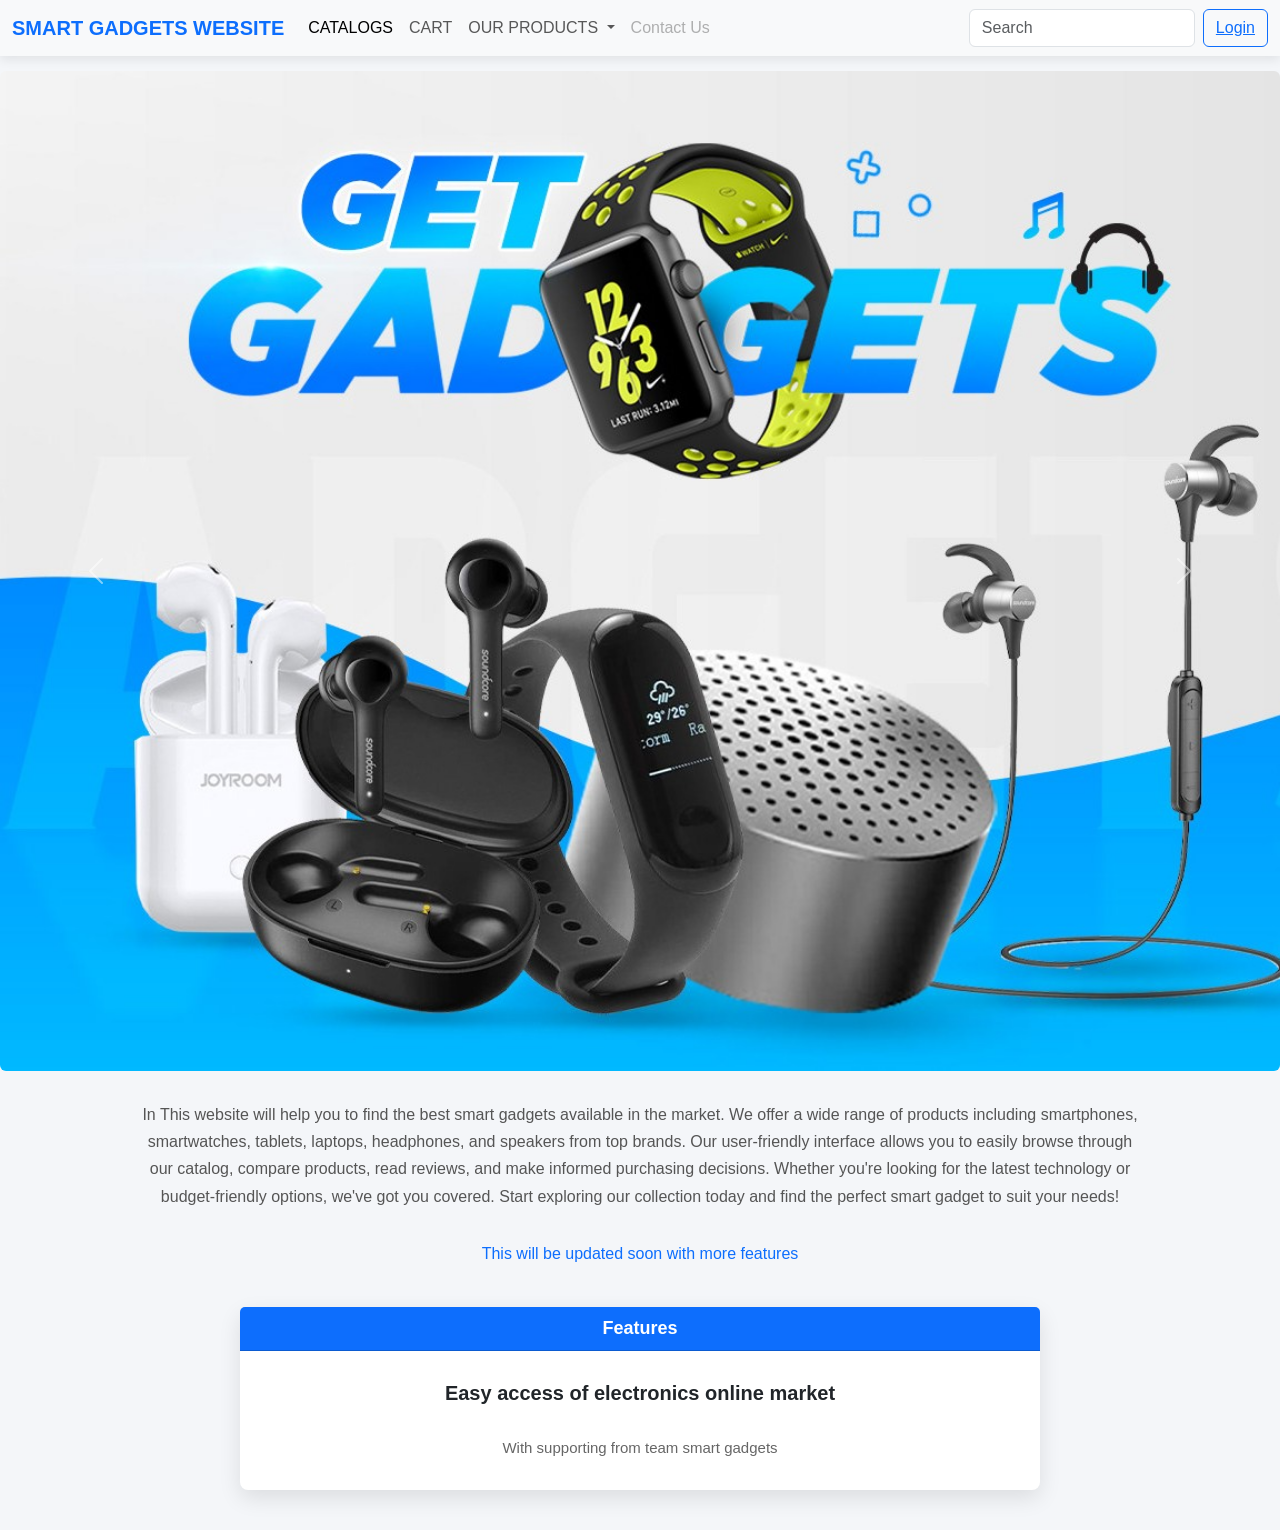
<file: index.html>
<!DOCTYPE html>
<html lang="en">
<head>
    <meta charset="UTF-8">
    <meta name="viewport" content="width=device-width, initial-scale=1.0">
    <title> SMART GADGETS WEBSITE </title>
    <link href="https://cdn.jsdelivr.net/npm/bootstrap@5.0.2/dist/css/bootstrap.min.css" rel="stylesheet" integrity="sha384-EVSTQN3/azprG1Anm3QDgpJLIm9Nao0Yz1ztcQTwFspd3yD65VohhpuuCOmLASjC" crossorigin="anonymous">
    <link rel="stylesheet" href="style.css">
</head>
<body>
    
<nav class="navbar navbar-expand-lg navbar-light bg-light">
  <div class="container-fluid">
    <a class="navbar-brand" href="#">SMART GADGETS WEBSITE</a>
    <button class="navbar-toggler" type="button" data-bs-toggle="collapse" data-bs-target="#navbarSupportedContent" aria-controls="navbarSupportedContent" aria-expanded="false" aria-label="Toggle navigation">
      <span class="navbar-toggler-icon"></span>
    </button>
    <div class="collapse navbar-collapse" id="navbarSupportedContent">
      <ul class="navbar-nav me-auto mb-2 mb-lg-0">
        <li class="nav-item">
          <a class="nav-link active" aria-current="page" href="catalog.html">CATALOGS</a>
        </li>
        <li class="nav-item">
          <a class="nav-link" href="cart.html">CART</a>
        </li>
        <li class="nav-item dropdown">
          <a class="nav-link dropdown-toggle" href="#" id="navbarDropdown" role="button" data-bs-toggle="dropdown" aria-expanded="false">
            OUR PRODUCTS
          </a>
          <ul class="dropdown-menu" aria-labelledby="navbarDropdown">
            <li><a class="dropdown-item" href="Mobiles.html">MOBILES</a></li>
            <li><a class="dropdown-item" href="Speakers.html">SPEAKERS</a></li>
            <li><a class="dropdown-item" href="Laptops.html">LAPTOPS</a></li>
            <li><a class="dropdown-item" href="Watches.html">SMART WATCHES</a></li>
            <li><a class="dropdown-item" href="Headphones.html">HEADPHONES</a></li> 
            <li><a class="dropdown-item" href="Tablets.html">TABLETS</a></li>
            <li><hr class="dropdown-divider"></li>
            <li><a class="dropdown-item" href="">Something else here</a></li>
          </ul>
        </li>
        <li class="nav-item">
          <a class="nav-link disabled" href="#" tabindex="-1" aria-disabled="true">Contact Us</a>
      </ul>
      <form class="d-flex">
      <input class="form-control me-2" type="search" placeholder="Search" aria-label="Search">
      <form class="d-flex">
        <button class="btn btn-outline-success" type="submit"><a href="login.html">Login</a></button>
      </form>
    </div>
  </div>
</nav>
<script src="https://cdn.jsdelivr.net/npm/bootstrap@5.0.2/dist/js/bootstrap.bundle.min.js" integrity="sha384-MrcW6ZMFYlzcLA8Nl+NtUVF0sA7MsXsP1UyJoMp4YLEuNSfAP+JcXn/tWtIaxVXM" crossorigin="anonymous"></script>

<div id="carouselExampleControls" class="carousel slide" data-bs-ride="carousel">
  <div class="carousel-inner">
    <div class="carousel-item active">
      <img src="1.jpg" class="d-block w-100" alt="...">
    </div>
    <div class="carousel-item">
      <img src="2.jpg" class="d-block w-100" alt="...">
    </div>
    <div class="carousel-item">
      <img src="3.png" class="d-block w-100" alt="...">
    </div>
  </div>
  <button class="carousel-control-prev" type="button" data-bs-target="#carouselExampleControls" data-bs-slide="prev">
    <span class="carousel-control-prev-icon" aria-hidden="true"></span>
    <span class="visually-hidden">Previous</span>
  </button>
  <button class="carousel-control-next" type="button" data-bs-target="#carouselExampleControls" data-bs-slide="next">
    <span class="carousel-control-next-icon" aria-hidden="true"></span>
    <span class="visually-hidden">Next</span>
  </button>
</div>
<p>In This website will help you to find the best smart gadgets available in the market. We offer a wide range of products including smartphones, smartwatches, tablets, laptops, headphones, and speakers from top brands. Our user-friendly interface allows you to easily browse through our catalog, compare products, read reviews, and make informed purchasing decisions. Whether you're looking for the latest technology or budget-friendly options, we've got you covered. Start exploring our collection today and find the perfect smart gadget to suit your needs!</p>
<text align="center">
<p>This will be updated soon with more features</p>
</text>

<text align="center">
<div class="card">
  <div class="card-header">
    Features
  </div>
  <div class="card-body">
    <h5 class="card-title">Easy access of electronics online market</h5>
    <p class="card-text">With supporting from team smart gadgets</p>
    </text>
  </div>
</div>


</body>
</html>
</file>
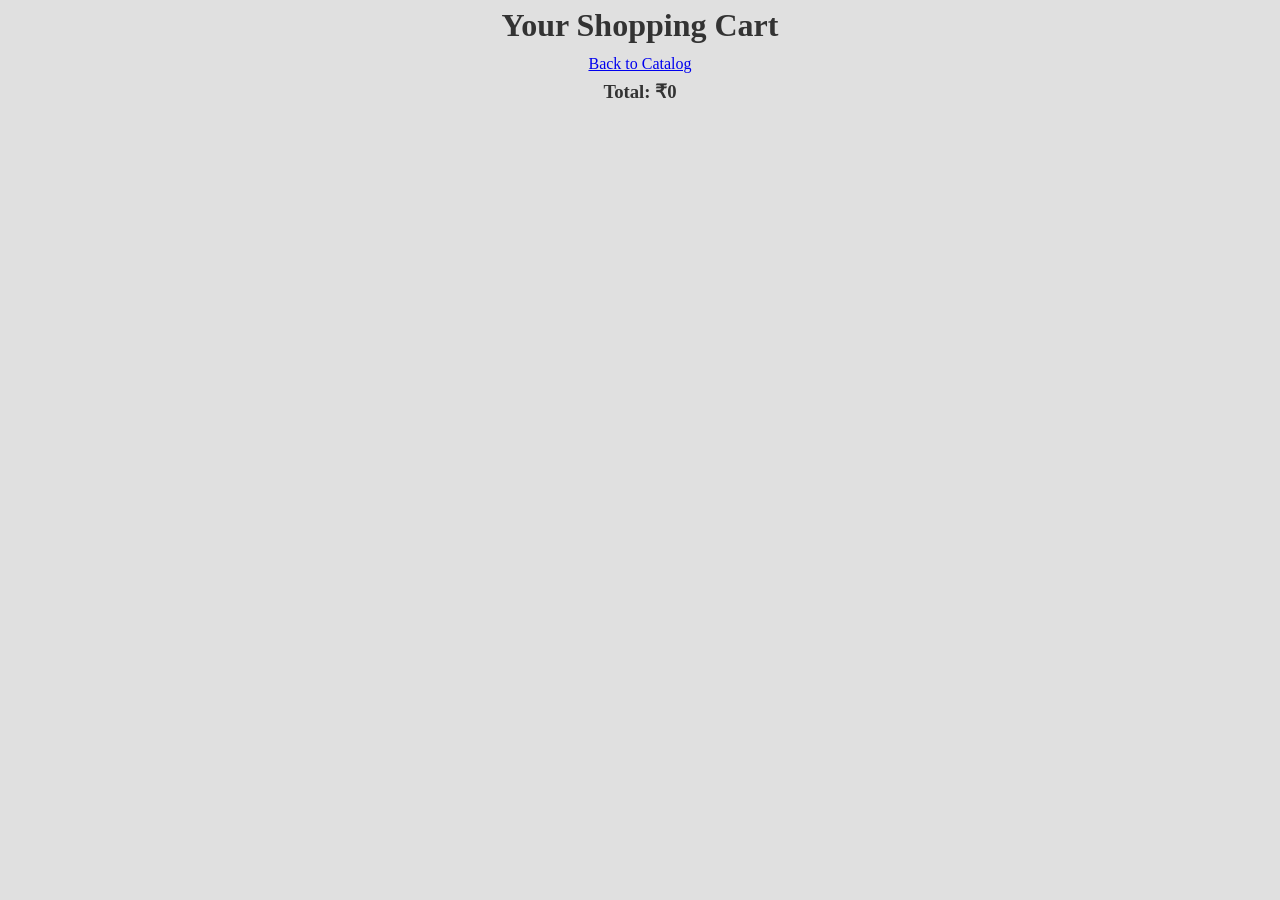
<file: cart.html>
<!DOCTYPE html>
<html lang="en">
    <head>
        <title>Cart</title>
        <link rel="stylesheet" href="styles.css">
    </head>
    <body align="center">
        <header>
            <body class="cart-container">
            <h1>Your Shopping Cart</h1>
            <a href="catalog.html">Back to Catalog</a>
        </header>
        <div class="cart-container">
        <div id="cart" class="cart"></div>
        <h3 id="total"></h3>
        <script src="app.js"></script>
    </body> 
</html>
</file>
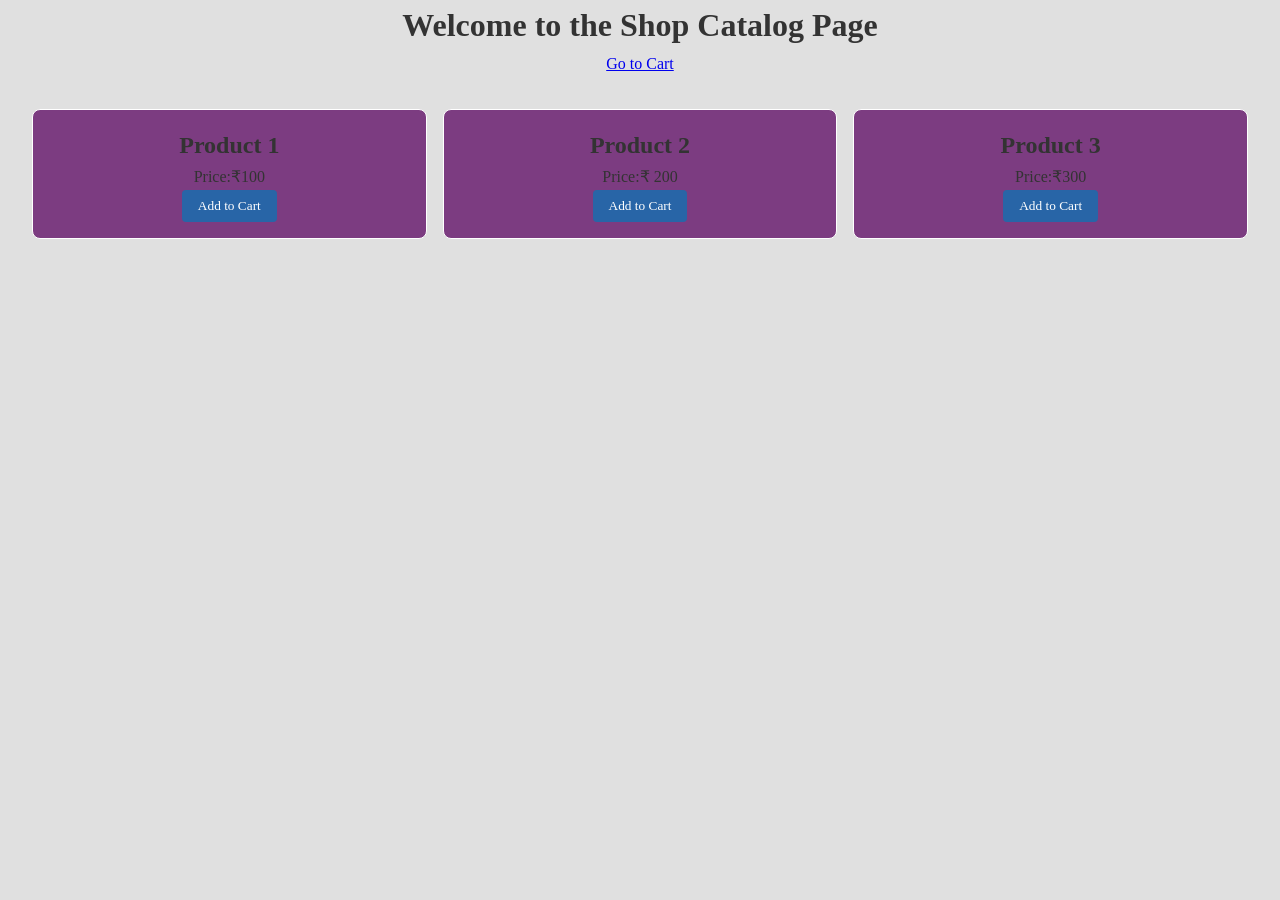
<file: catalog.html>
<!DOCTYPE html>
<html lang="en">
    <head>
        <title>Catalog </title>
        <link rel="stylesheet" href="styles.css">
        
    </head> 
    <body align="center">
        <header>
            <header class="catalog-header">
            <h1>Welcome to the Shop Catalog Page</h1>
            <a href="cart.html">Go to Cart</a>
        </header>
        <section class = "grid">
            <section class="catalog-container grid">
            <div class="product-item">
                <h2>Product 1</h2>
                <p>Price:₹100</p>
                <button onclick="addToCart('Product 1',100)">Add to Cart</button>
            </div>
            <div class="product-item">
                <h2>Product 2</h2>
                <p>Price:₹ 200</p>
                <button onclick="addToCart('Product 2',200)">Add to Cart</button>
            </div>
            <div class="product-item">
                <h2>Product 3</h2>
                <p>Price:₹300</p>
                <button onclick="addToCart('Product 3',300)">Add to Cart</button>
            </div>
        </section>  
        <script src="app.js"></script>
        </body>
</html>
</file>
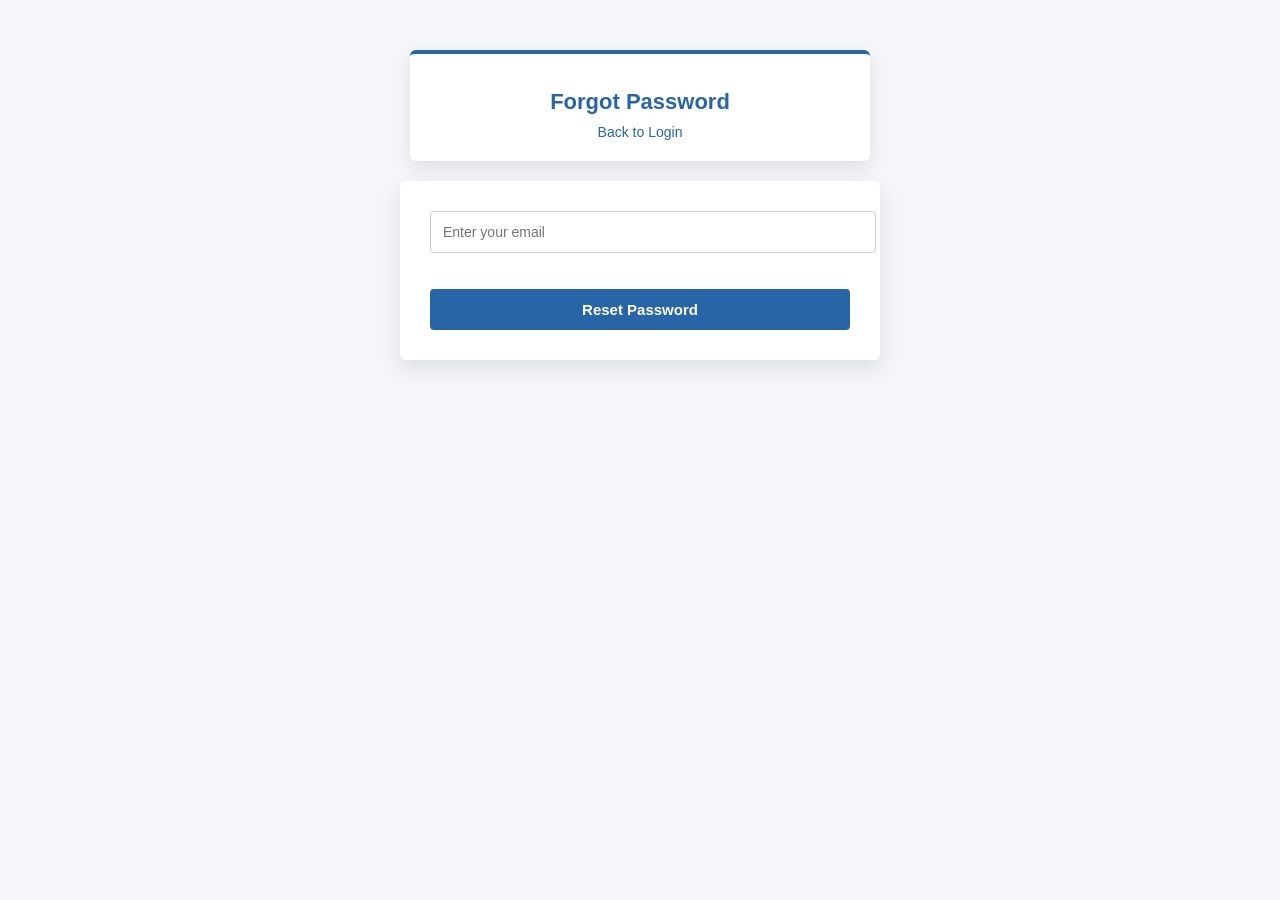
<file: Forgot.html>
<!DOCTYPE html>
<html lang="en">
    <head>
        <meta charset="UTF-8">
        <meta http-equiv="X-UA-Compatible" content="IE=edge">
        <meta name="viewport" content="width=device-width, initial-scale=1.0">      
        <title>Forgot password</title>
        <link rel="stylesheet" href="style.css">       
    </head>
     <body align="center">  
            <header>
                <h1>Forgot Password</h1>
                <a href="login.html">Back to Login</a>
            </header>
            <form id="forgotPasswordForm" onsubmit="forgotPassword(event)">
                <input type="email" id="email" placeholder="Enter your email" required><br><br>
                <button type="submit">Reset Password</button>       
            </form>
            <script src="app.js"></script>
    </body>
</html>
</file>
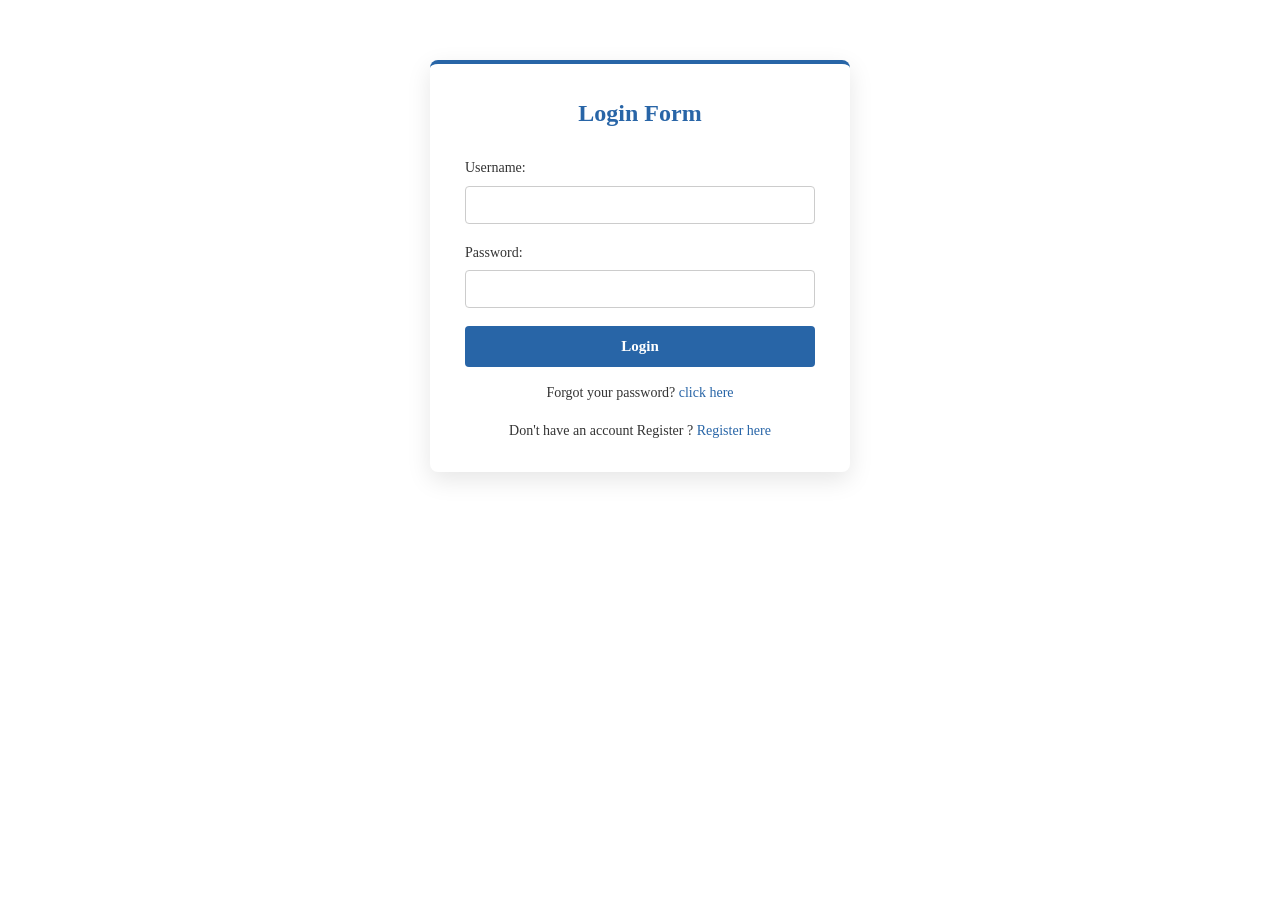
<file: login.html>
<!DOCTYPE html>
    <html lang="en"> 
    <head>  
        <meta charset="UTF-8">
        <meta name="viewport" content="width=device-width, initial-scale=1.0">
        <title>Login Form </title>
        <link rel="stylesheet" href="styles.css">
    </head>     
     <body>   
<body class="form-box">
            <h2>Login Form</h2>
            <form action="/submit_registration" method="POST">
                <label for="username">Username:</label>
                <input type="text" id="username" name="username" required>
                <label for="password">Password:</label>
                <input type="password" id="password" name="password" required>
                <button type="submit">Login</button>
                <p>Forgot your password? <a href="Forgot.html">click here</a></p>
                <p>Don't have an account Register ? <a href="register.html">Register here</a></p>
            </form> 
        </body>
        <html>
</file>
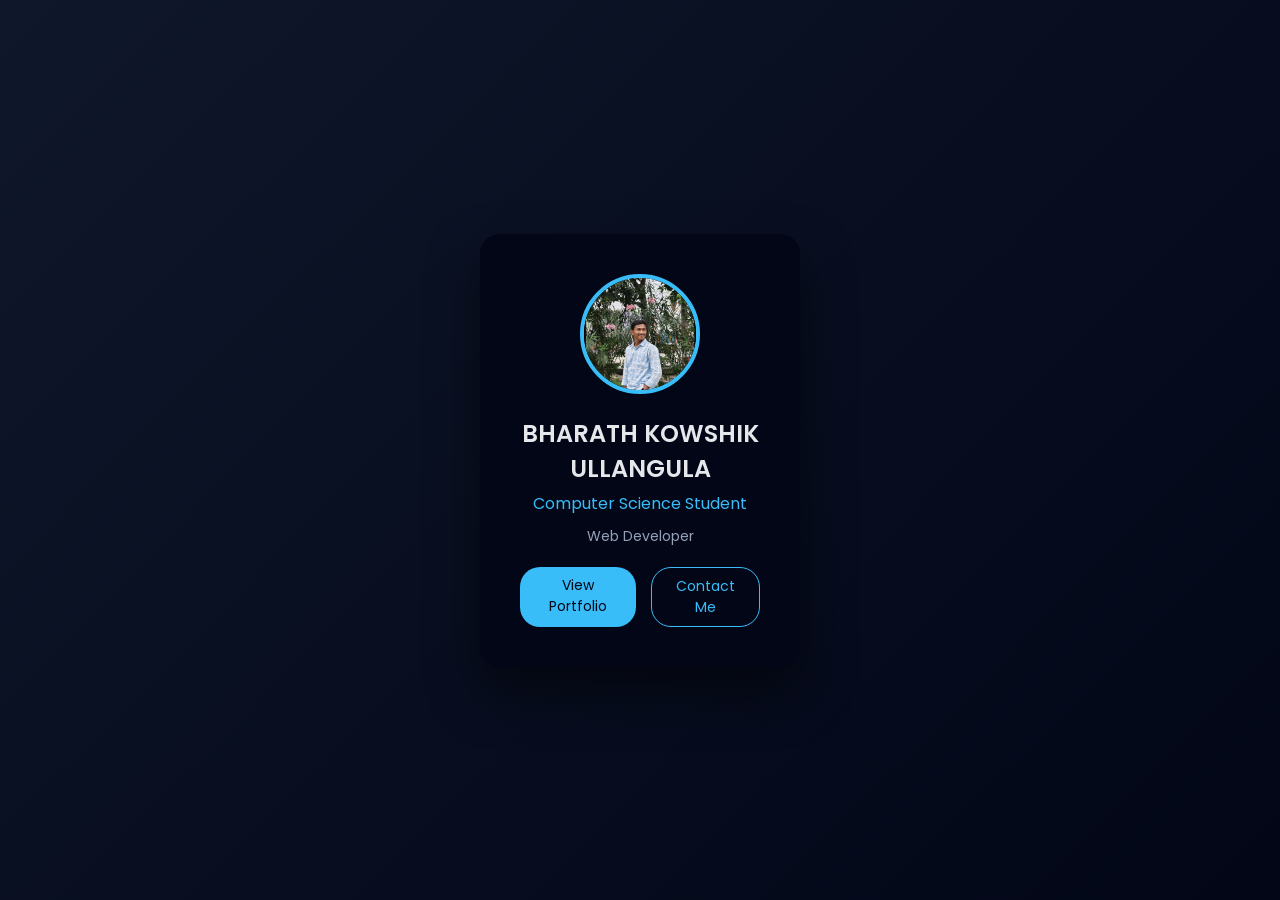
<file: portfolio.HTML>
<!DOCTYPE html>
<html lang="en">
<head>
  <meta charset="UTF-8">
  <title>My Portfolio Web Page </title>
  <meta name="viewport" content="width=device-width, initial-scale=1.0">

  <!-- Google Font -->
  <link href="https://fonts.googleapis.com/css2?family=Poppins:wght@300;400;600&display=swap" rel="stylesheet">

  <style>
    * {
      margin: 0;
      padding: 0;
      box-sizing: border-box;
      font-family: 'Poppins', sans-serif;
    }

    body {
      height: 100vh;
      background: linear-gradient(135deg, #0f172a, #020617);
      display: flex;
      justify-content: center;
      align-items: center;
      color: #e5e7eb;
    }

    .profile-card {
      background: #020617;
      padding: 40px;
      border-radius: 20px;
      width: 320px;
      text-align: center;
      box-shadow: 0 25px 50px rgba(0,0,0,0.5);
      animation: fadeIn 1.2s ease;
    }

    .profile-img {
      width: 120px;
      height: 120px;
      border-radius: 50%;
      object-fit: cover;
      border: 4px solid #38bdf8;
      margin-bottom: 15px;
    }

    h1 {
      font-size: 24px;
      font-weight: 600;
    }

    h3 {
      font-size: 16px;
      font-weight: 400;
      color: #38bdf8;
      margin-top: 5px;
    }

    p {
      font-size: 14px;
      color: #94a3b8;
      margin: 10px 0 20px;
    }

    .buttons {
      display: flex;
      justify-content: center;
      gap: 15px;
    }

    .btn {
      padding: 8px 18px;
      border-radius: 20px;
      text-decoration: none;
      font-size: 14px;
      transition: 0.3s;
    }

    .primary {
      background: #38bdf8;
      color: #020617;
    }

    .outline {
      border: 1px solid #38bdf8;
      color: #38bdf8;
    }

    .btn:hover {
      transform: translateY(-2px);
    }

    @keyframes fadeIn {
      from {
        opacity: 0;
        transform: translateY(20px);
      }
      to {
        opacity: 1;
        transform: translateY(0);
      }
    }
  </style>
</head>

<body>

  <div class="profile-card">

    <!-- Replace profile.jpg with your image -->
    <img src="profile.jpg" alt="Profile Photo" class="profile-img">

    <h1>BHARATH KOWSHIK ULLANGULA</h1>
    <h3>Computer Science Student</h3>
    <p>Web Developer </p>

    <div class="buttons">
      <a href="#" class="btn primary">View Portfolio</a>
      <a href="#" class="btn outline">Contact Me</a>
    </div>

  </div>

</body>
</html>
</file>
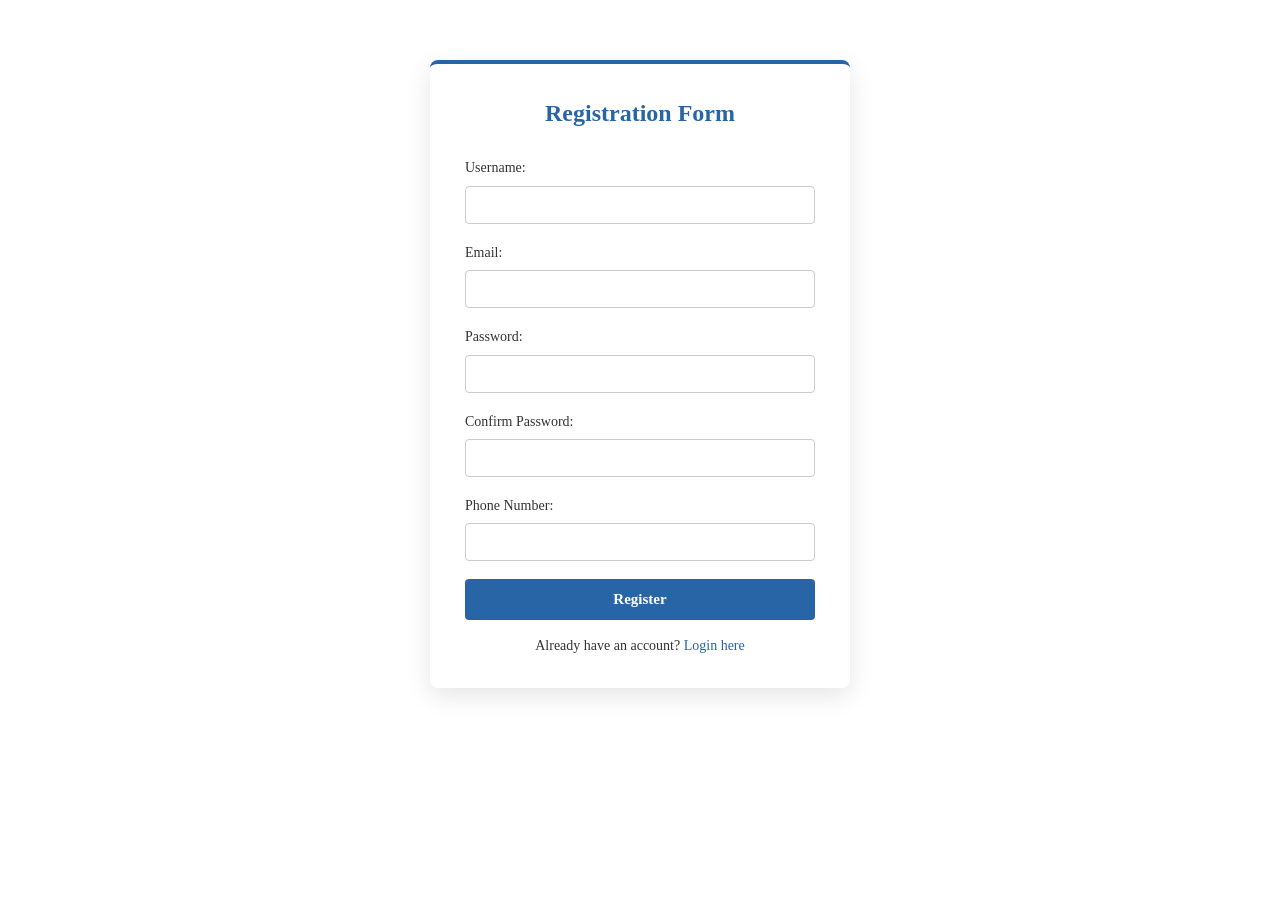
<file: register.html>
<!DOCTYPE html>
    <html lang="en">        

    <head>
        <meta charset="UTF-8">
        <meta name="viewport" content="width=device-width, initial-scale=1.0">
        <title>Registration Form </title>
        <link rel="stylesheet" href="styles.css">
    </head>     
     <body>   
            <body class="form-box">
            <h2>Registration Form</h2>
            <form action="/submit_registration" method="POST">
                <label for="username">Username:</label>
                <input type="text" id="username" name="username" required>
                <label for="email">Email:</label>
                
                <input type="email" id="email" name="email" required>
                
                <label for="password">Password:</label>
                <input type="password" id="password" name="password" required>

                <label for="confirm_password">Confirm Password:</label>
                <input type="password" id="confirm_password" name="confirm_password" required>
                <label for="phone">Phone Number:</label>
                <input type="tel" id="phone" name="phone" required>
                <button type="submit">Register</button>
                <p>Already have an account? <a href="login.html">Login here</a></p>
            </form> 
        </body>
        <html>
</file>
<file: style.css>
/* ===== GLOBAL ===== */
body {
    background-color: #f4f6f9;
    font-family: "Segoe UI", Arial, sans-serif;
    color: #333;
}

/* ===== NAVBAR CUSTOMIZATION ===== */
.navbar {
    box-shadow: 0 4px 10px rgba(0,0,0,0.08);
}

.navbar-brand {
    font-weight: 700;
    color: #0d6efd !important;
}

.nav-link {
    font-weight: 500;
}

.nav-link:hover {
    color: #0d6efd !important;
}

/* ===== SEARCH BUTTON ===== */
.btn-outline-success {
    border-color: #0d6efd;
    color: #0d6efd;
}

.btn-outline-success:hover {
    background-color: #0d6efd;
    color: #fff;
}

/* ===== CAROUSEL ===== */
.carousel {
    margin-top: 15px;
}

.carousel img {
    height: 1000px;
    object-fit: cover;
    border-radius: 6px;
}

/* ===== MAIN CONTENT TEXT ===== */
p {
    max-width: 1000px;
    margin: 30px auto;
    font-size: 16px;
    line-height: 1.7;
    text-align: center;
    color: #555;
}

/* ===== CENTER NOTICE TEXT ===== */
text p {
    font-weight: 500;
    color: #0d6efd;
}

/* ===== FEATURES CARD ===== */
.card {
    max-width: 800px;
    margin: 40px auto;
    border: none;
    border-radius: 8px;
    box-shadow: 0 8px 22px rgba(0,0,0,0.1);
}

.card-header {
    background-color: #0d6efd;
    color: #fff;
    font-size: 18px;
    font-weight: 600;
    text-align: center;
}

.card-body {
    text-align: center;
    padding: 30px;
}

.card-title {
    font-size: 20px;
    font-weight: 600;
    margin-bottom: 10px;
}

.card-text {
    color: #666;
    font-size: 15px;
}

/* ===== DROPDOWN MENU ===== */
.dropdown-menu {
    border-radius: 6px;
    box-shadow: 0 6px 18px rgba(0,0,0,0.15);
}

/* ===== RESPONSIVE ===== */
@media (max-width: 768px) {
    .carousel img {
        height: 280px;
    }

    p {
        padding: 0 15px;
        font-size: 15px;
    }
}
/* ===== FORGOT PASSWORD PAGE ===== */
body {
    background-color: #f4f6f9;
    font-family: "Segoe UI", Arial, sans-serif;
    color: #333;
}

/* ===== HEADER ===== */
header {
    max-width: 420px;
    margin: 50px auto 20px;
    padding: 20px;
    background: #ffffff;
    border-radius: 6px;
    border-top: 4px solid #2865a7;
    box-shadow: 0 6px 18px rgba(0, 0, 0, 0.1);
}

header h1 {
    margin-bottom: 8px;
    color: #2865a7;
    font-size: 22px;
}

header a {
    font-size: 14px;
    text-decoration: none;
    color: #2865a7;
    font-weight: 500;
}

header a:hover {
    text-decoration: underline;
}

/* ===== FORM ===== */
#forgotPasswordForm {
    max-width: 420px;
    margin: 20px auto;
    padding: 30px;
    background: #ffffff;
    border-radius: 6px;
    box-shadow: 0 8px 22px rgba(0, 0, 0, 0.1);
}

/* ===== INPUT ===== */
#forgotPasswordForm input {
    width: 100%;
    padding: 12px;
    margin-bottom: 18px;
    border: 1px solid #ccc;
    border-radius: 4px;
    font-size: 14px;
}

/* ===== INPUT FOCUS ===== */
#forgotPasswordForm input:focus {
    border-color: #2865a7;
    outline: none;
    box-shadow: 0 0 4px rgba(40, 101, 167, 0.4);
}

/* ===== BUTTON ===== */
#forgotPasswordForm button {
    width: 100%;
    padding: 12px;
    background: #2865a7;
    border: none;
    border-radius: 4px;
    color: #ffffff;
    font-size: 15px;
    font-weight: 600;
    cursor: pointer;
}

#forgotPasswordForm button:hover {
    background: #1f4f86;
}

/* ===== RESPONSIVE ===== */
@media (max-width: 600px) {
    header,
    #forgotPasswordForm {
        margin: 20px;
        width: auto;
    }
}
/* ===== CATALOG PAGE CONTAINER ===== */
.catalog-container {
    max-width: 1100px;
    margin: 40px auto;
    padding: 20px;
}

/* ===== CATALOG HEADER ===== */
.catalog-header {
    display: flex;
    justify-content: space-between;
    align-items: center;
    padding: 15px 25px;
    background: #ffffff;
    border-radius: 6px;
    border-left: 5px solid #2865a7;
    box-shadow: 0 4px 12px rgba(0, 0, 0, 0.08);
    margin-bottom: 25px;
}

.catalog-header h1 {
    font-size: 20px;
    color: #2865a7;
}

.catalog-header a {
    color: #2865a7;
    text-decoration: none;
    font-weight: 600;
}

.catalog-header a:hover {
    text-decoration: underline;
}

/* ===== PRODUCT GRID ===== */
.grid {
    gap: 1.5rem;
}

/* ===== PRODUCT CARD ===== */
.product-item {
    background: #ffffff;
    border-radius: 8px;
    padding: 20px;
    border-top: 4px solid #2865a7;
    box-shadow: 0 6px 18px rgba(0, 0, 0, 0.1);
    transition: transform 0.2s ease;
}

.product-item:hover {
    transform: translateY(-4px);
}

.product-item h2 {
    font-size: 18px;
    margin-bottom: 10px;
}

.product-item p {
    font-size: 15px;
    margin-bottom: 15px;
    color: #555;
}
/* ===== CART CONTAINER ===== */
.cart-container {
    max-width: 900px;
    margin: 40px auto;
    padding: 25px;
    background: #ffffff;
    border-radius: 8px;
    box-shadow: 0 8px 22px rgba(0, 0, 0, 0.1);
    border-top: 4px solid #2865a7;
}

/* ===== CART HEADER ===== */
.cart-container h1 {
    text-align: center;
    margin-bottom: 25px;
    color: #2865a7;
}

/* ===== CART ITEMS ===== */
.cart div {
    padding: 12px 10px;
    border-bottom: 1px solid #ddd;
    font-size: 15px;
}

.cart div:last-child {
    border-bottom: none;
}

/* ===== TOTAL PRICE ===== */
#total {
    text-align: right;
    margin-top: 20px;
    font-size: 18px;
    font-weight: 600;
    color: #333;
}

/* ===== BACK LINK ===== */
.cart-container a {
    display: inline-block;
    margin-bottom: 15px;
    color: #2865a7;
    font-weight: 500;
    text-decoration: none;
}

.cart-container a:hover {
    text-decoration: underline;
}
</file>
<file: styles.css>
*{
    margin: 0;
    padding: 0;
    box-sizing: border-box;
    font-family: Times New Roman, Times, serif;
}
body {
    background-color: #e0e0e0;  
    color: #333;
    line-height: 1.6;
}
.grid {
    display :grid;
    grid-template-columns: repeat(auto-fit, minmax(200px, 1fr));
    gap: 1rem;
    padding: 1rem;
}
.product-item {
    border: 1px solid #fff;
    border-radius: 8px;
    padding: 1rem;
    text-align: center;
    background-color: #7c3c81;
}
button {
    background-color: #2865a7;
    color: white;
    border: none;
    padding: 0.5rem 1rem;
    border-radius: 4px;
    cursor: pointer;
}
button:hover {
    background-color: #2a2188;
}
*header {
    display: flex;
    justify-content: space-between;
    align-items: center;
    padding: 1rem;
    background-color: #f8f9fa;
    border-bottom: 1px solid #ddd;
}
*header h1 {
    margin: 0;
    font-size: 1.5rem;
}
*header a {
    text-decoration: none;
    color: #007bff;
    font-weight: bold;
}
header a:hover {
    text-decoration: underline;
}
.cartDiv {
    margin-top: 1rem;
}
.total {
    font-weight: bold;
    margin-top: 1rem;
}
.navbar {
    background-color: #333;
    overflow: hidden;
}
navbar a {
    float: left;
    display: block;
    color: #f2f2f2;
    text-align: center;
    padding: 14px 16px;
    text-decoration: none;
}
.container {
    width: 80%;
    margin: auto;
    overflow: hidden;
    background-color: #f4f4f4;
}
.total {
    font-size: 1.2rem;
    margin-top: 1rem;
}
.center {
    text-align: center;
}
.card{
    background-color: #fff;
    border: 1px solid #ddd;
    border-radius: 8px;
    padding: 1rem;
    margin: 1rem 0;
}
.card button {
    padding: 0.6rem;
    margin-top: 0.5rem;
    border:none;
    background-color: #2865a7;
}
.card button:hover {
    background-color: #2a2188;
}
@media (max-width: 600px) {
    .grid {
        grid-template-columns: 1fr;
    }
}
@media (min-width: 601px) and (max-width: 900px) {
    .navbar a{
        grid-template-columns: repeat(2, 1fr);
    }
}
/* ===== FORM CONTAINER (LOGIN & REGISTER) ===== */
.form-box {
    max-width: 420px;
    margin: 60px auto;
    padding: 30px 35px;
    background: #ffffff;
    border-radius: 8px;
    box-shadow: 0 8px 25px rgba(0, 0, 0, 0.1);
    border-top: 4px solid #2865a7;
}

/* ===== FORM HEADING ===== */
.form-box h2 {
    text-align: center;
    margin-bottom: 25px;
    color: #2865a7;
    font-weight: 600;
}

/* ===== LABELS ===== */
.form-box label {
    display: block;
    margin-bottom: 6px;
    font-size: 14px;
    font-weight: 500;
    color: #333;
}

/* ===== INPUT FIELDS ===== */
.form-box input {
    width: 100%;
    padding: 10px 12px;
    margin-bottom: 18px;
    border: 1px solid #ccc;
    border-radius: 4px;
    font-size: 14px;
    transition: border 0.3s ease;
}

/* ===== INPUT FOCUS ===== */
.form-box input:focus {
    border-color: #2865a7;
    outline: none;
    box-shadow: 0 0 4px rgba(40, 101, 167, 0.4);
}

/* ===== SUBMIT BUTTON ===== */
.form-box button {
    width: 100%;
    padding: 12px;
    background: #2865a7;
    border: none;
    border-radius: 4px;
    color: #ffffff;
    font-size: 15px;
    font-weight: 600;
    cursor: pointer;
    transition: background 0.3s ease;
}

/* ===== BUTTON HOVER ===== */
.form-box button:hover {
    background: #1f4f86;
}

/* ===== FORM FOOTER LINKS ===== */
.form-box p {
    text-align: center;
    margin-top: 15px;
    font-size: 14px;
}

.form-box a {
    color: #2865a7;
    text-decoration: none;
    font-weight: 500;
}

.form-box a:hover {
    text-decoration: underline;
}
.profile-icon {
    font-size: 20px;
    color: #2865a7;
    margin-left: 15px;
    cursor: pointer;
}

.profile-icon:hover {
    color: #1f4f86;
}

File: app.js
</file>
